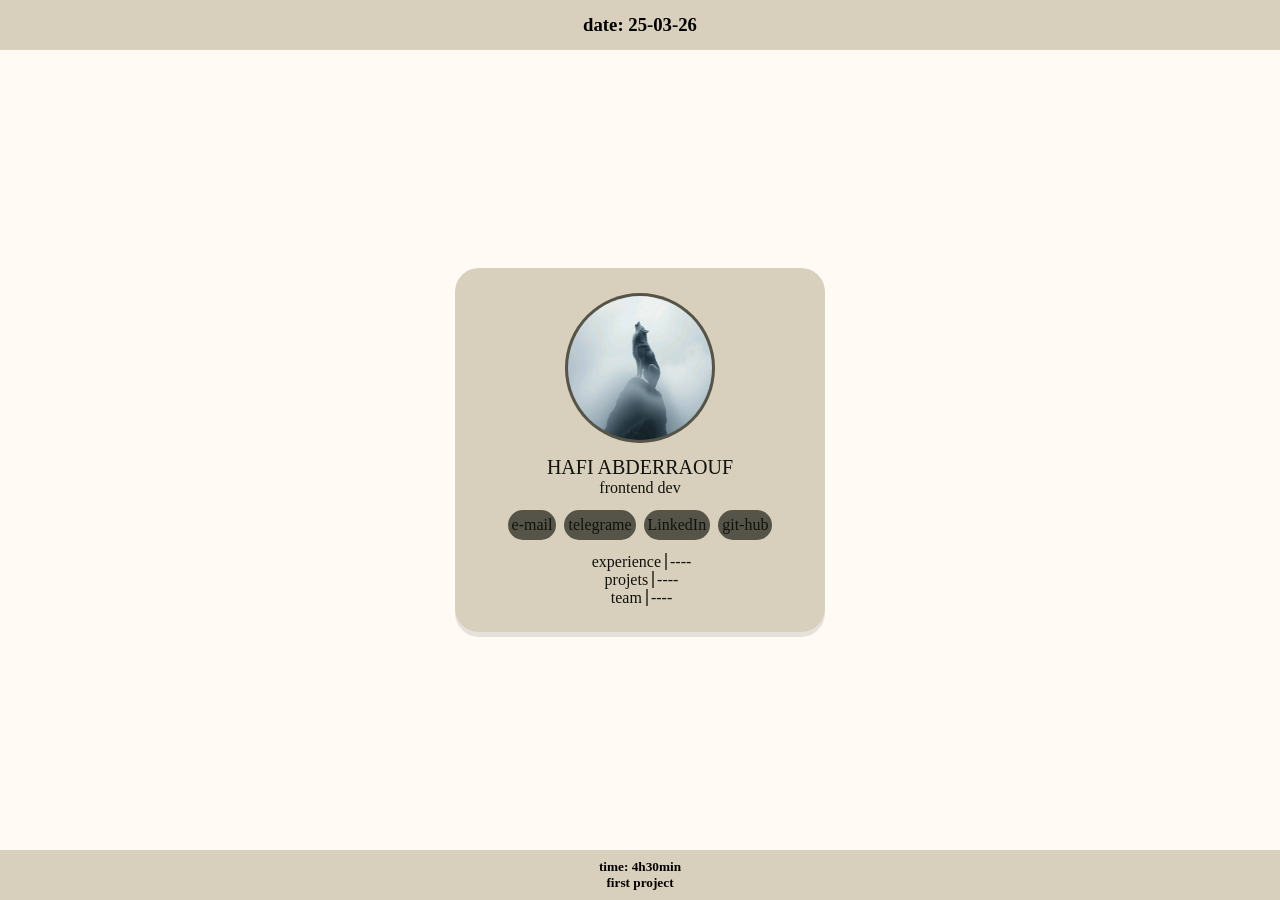
<file: profile-card/index.html>
<!DOCTYPE html>
<html lang="en">
<head>
    <meta charset="UTF-8">
    <meta name="viewport" content="width=device-width, initial-scale=1.0">
    <title> profile card </title>

    <link href='style.css' rel='stylesheet'>
    <link href='https://unpkg.com/boxicons@2.1.4/css/boxicons.min.css' rel='stylesheet'>
</head>
<body>
    <header> <h3> date: 25-03-26 </h3></header>
    
    <div class="profile-card">

        <div class="image">

            <image src="image.jpg" alt=""  class="profile-image"></image>

        </div>

        <div class="data">

            <span class="name" >HAFI ABDERRAOUF</span>
            <span class="job">frontend dev</span>

        </div>

        <div class="buttons">

            <a href="#" class="link">
                <span>e-mail</span>
            </a>
           
             <a href="#" class="link">
                <span>telegrame</span>
            </a>

            <a href="#" class="link">
                <span>LinkedIn</span>
            </a>

            <a href="#" class="link">
                <span>git-hub</span>
            </a>

        </div>

        <div class="analytics">

            <div> 
                <span class="bold"> experience </span><span>----</span>
            </div>

            <div>
                 <span class="bold"> projets </span><span>----</span>
            </div>

            <div>
                <span class="bold">team </span><span>----</span>
            </div>

        </div>



    </div>

    <footer>
        <h5> time: 4h30min </h5>
        <h5> first project  </h5>

    </footer>








</body>
</html>
</file>
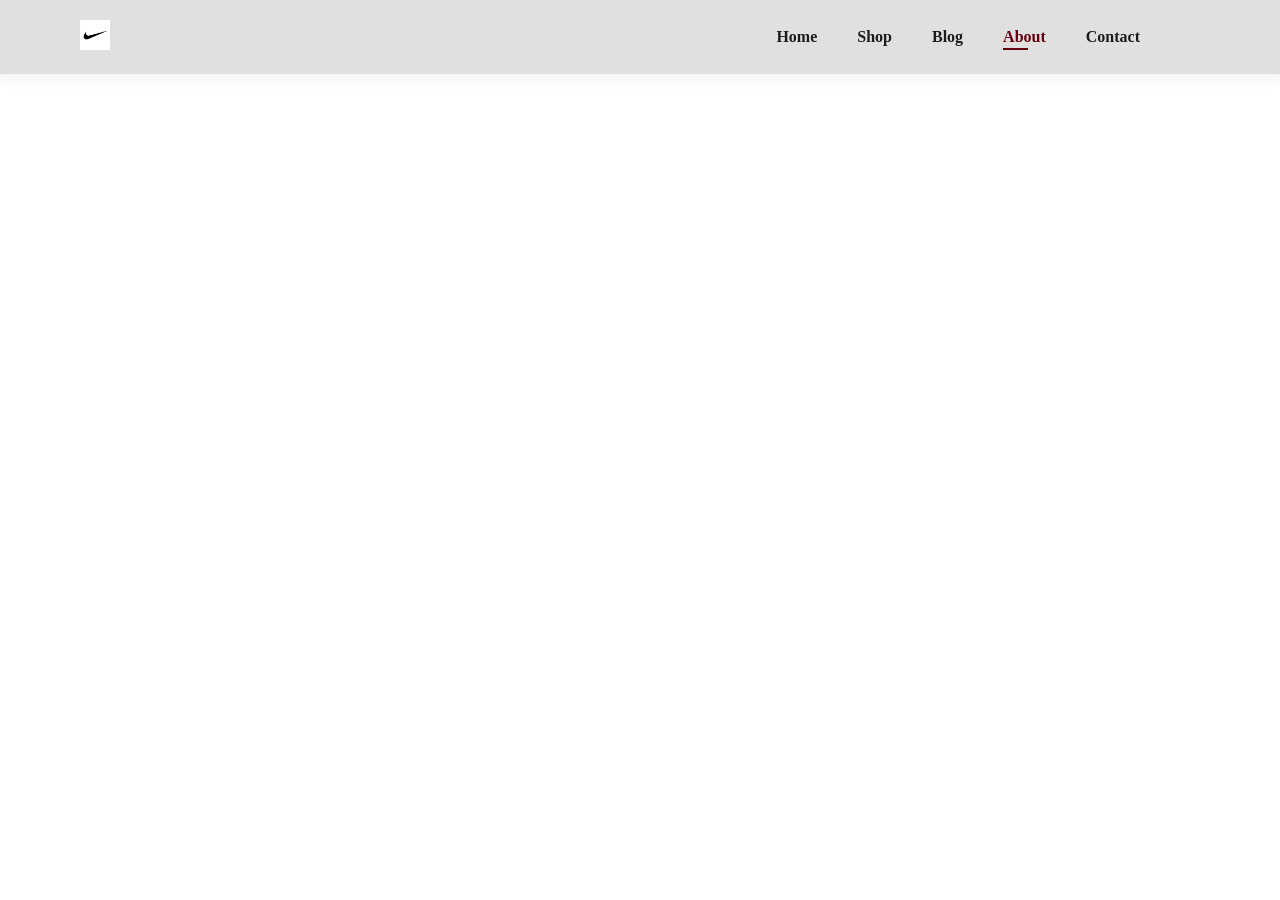
<file: firstwebsite/About.html>
<!DOCTYPE html>
<html lang="en">
<head>
    <meta charset="UTF-8">
    <meta name="viewport" content="width=device-width, initial-scale=1.0">
    <title>About</title>
    <link rel="stylesheet" href="style.css">

</head>
<body>

     <section id="header">

        <a href="Home.html"> <img class="logo" src="image/logo.png" alt="NikeLogo">  </a>   <!--clickable image link. -->
        
        
        <div>
            <ul id="navbar">

                <li> <a href="Home.html">Home</a></li>
                <li> <a href="Shop.html">Shop</a></li>
                <li> <a href="Blog.html">Blog</a></li>
                <li> <a class="active" href="About.html">About</a></li>
                <li> <a href="Contact.html">Contact</a></li>
                <li> <a href="##"><i class="fa-solid fa-cart-shopping"></i></a></li>

                
            </ul>
        </div>


    </section>

</body>
</html>
</file>
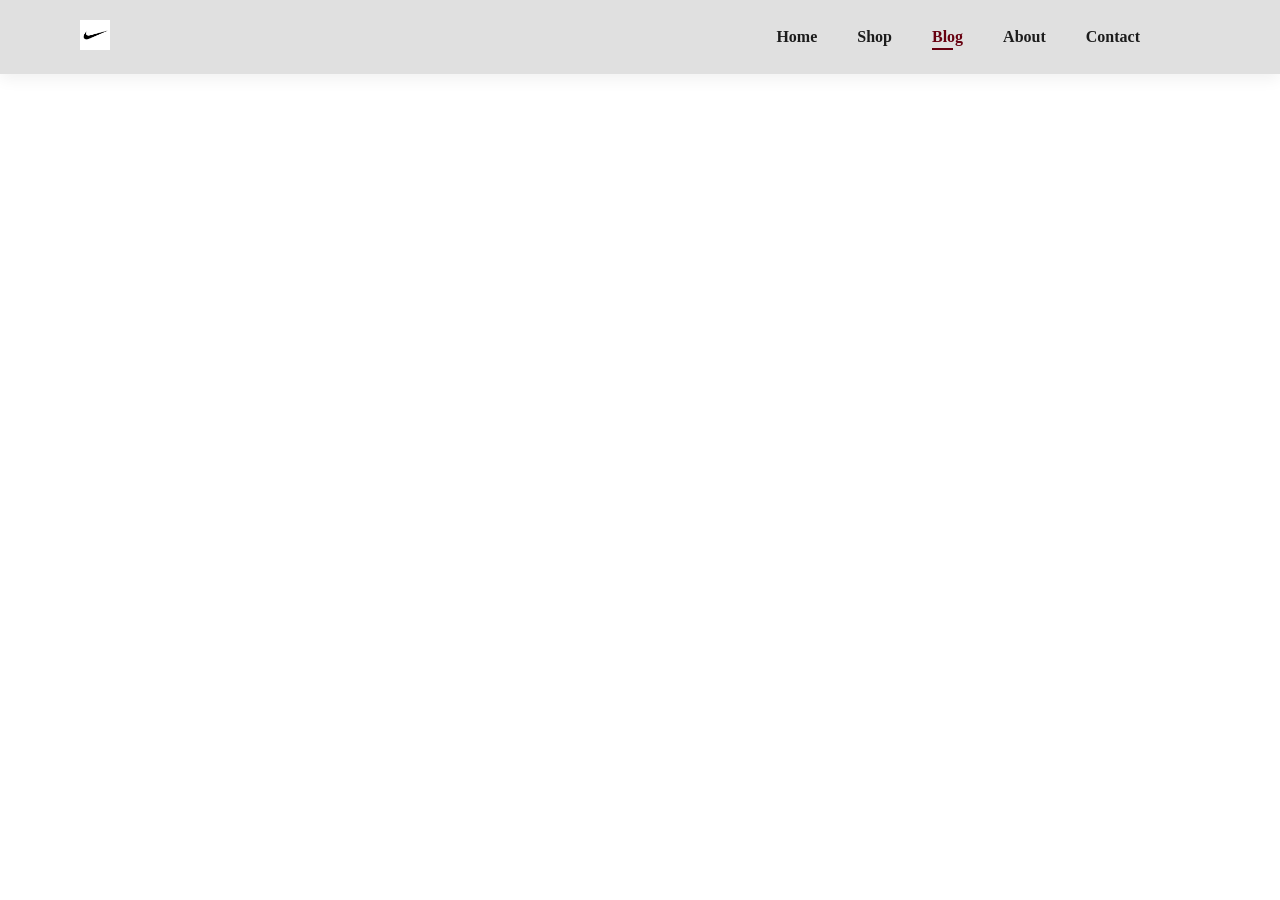
<file: firstwebsite/Blog.html>
<!DOCTYPE html>
<html lang="en">

<head>
    <meta charset="UTF-8">
    <meta name="viewport" content="width=device-width, initial-scale=1.0">
    <title>Blog</title>
    <link rel="stylesheet" href="style.css">

</head>

<body>

    <section id="header">

        <a href="Home.html"> <img class="logo" src="image/logo.png" alt="NikeLogo"> </a> <!--clickable image link. -->


        <div>
            <ul id="navbar">

                <li> <a href="Home.html">Home</a></li>
                <li> <a href="Shop.html">Shop</a></li>
                <li> <a class="active" href="Blog.html">Blog</a></li>
                <li> <a href="About.html">About</a></li>
                <li> <a href="Contact.html">Contact</a></li>
                <li> <a href="##"><i class="fa-solid fa-cart-shopping"></i></a></li>


            </ul>
        </div>


    </section>

</body>

</html>
</file>
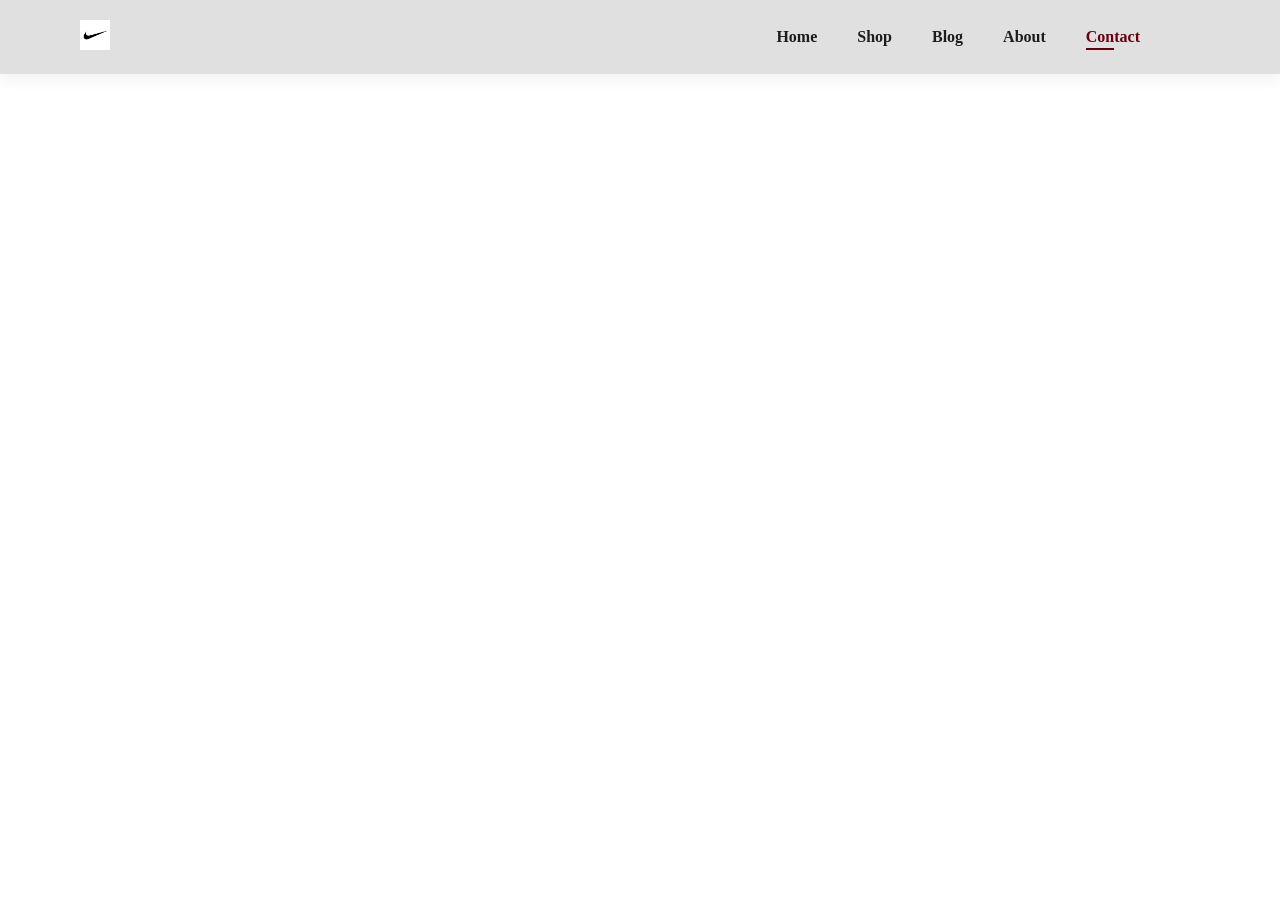
<file: firstwebsite/Contact.html>
<!DOCTYPE html>
<html lang="en">
<head>
    <meta charset="UTF-8">
    <meta name="viewport" content="width=device-width, initial-scale=1.0">
    <title>Shopiping</title>
    <link rel="stylesheet" href="style.css">
</head>
<body>

     <section id="header">

        <a href="Home.html"> <img class="logo" src="image/logo.png" alt="NikeLogo">  </a>   <!--clickable image link. -->
        
        
        <div>
            <ul id="navbar">

                <li> <a  href="Home.html">Home</a></li>
                <li> <a  href="Shop.html">Shop</a></li>
                <li> <a href="Blog.html">Blog</a></li>
                <li> <a href="About.html">About</a></li>
                <li> <a class="active" href="Contact.html">Contact</a></li>
                <li> <a href="##"><i class="fa-solid fa-cart-shopping"></i></a></li>

                
            </ul>
        </div>


    </section>

</body>
</html>
</file>
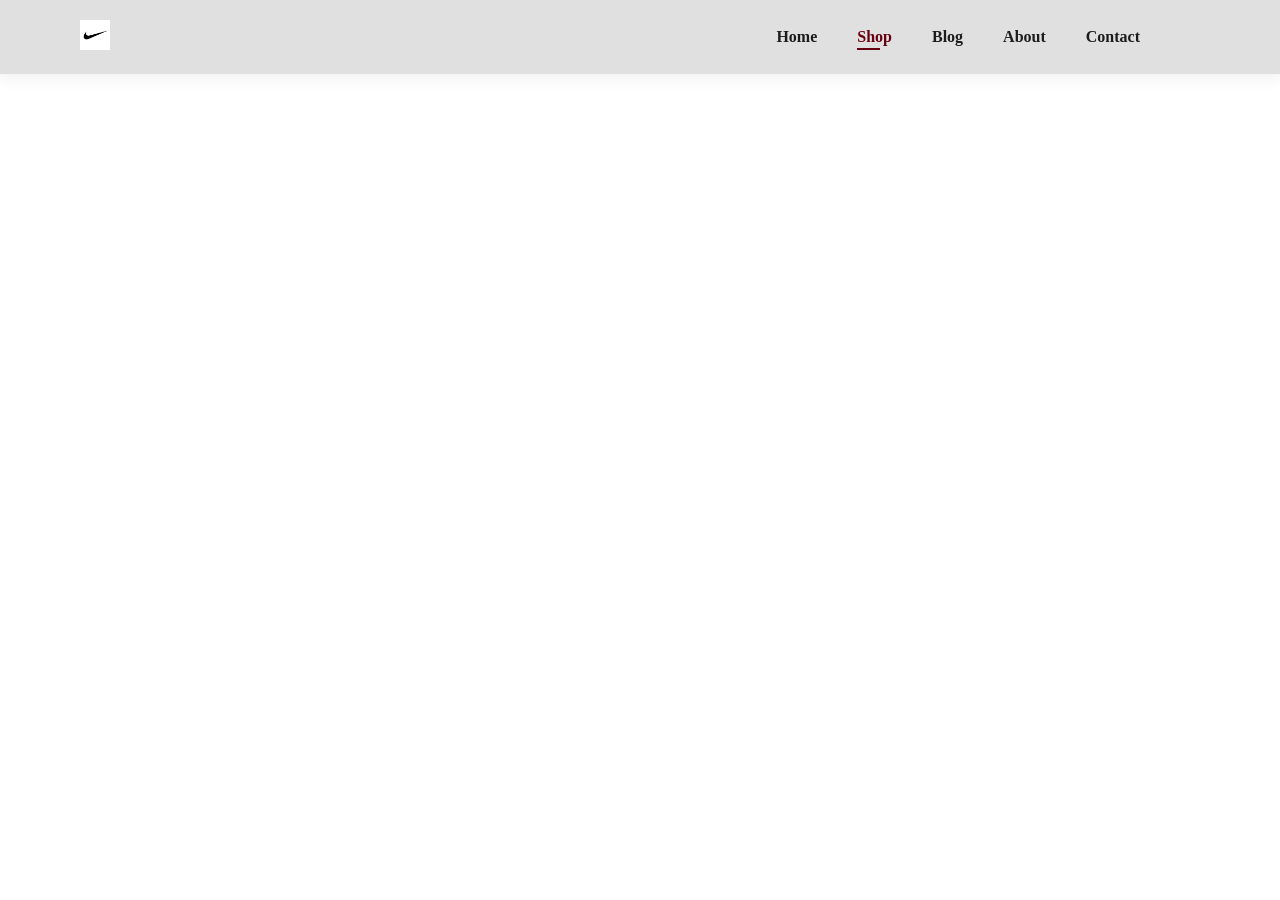
<file: firstwebsite/Shop.html>
<!DOCTYPE html>
<html lang="en">
<head>
    <meta charset="UTF-8">
    <meta name="viewport" content="width=device-width, initial-scale=1.0">
    <title>Shopiping</title>
    <link rel="stylesheet" href="style.css">
</head>
<body>

     <section id="header">

        <a href="Home.html"> <img class="logo" src="image/logo.png" alt="NikeLogo">  </a>   <!--clickable image link. -->
        
        
        <div>
            <ul id="navbar">

                <li> <a  href="Home.html">Home</a></li>
                <li> <a class="active" href="Shop.html">Shop</a></li>
                <li> <a href="Blog.html">Blog</a></li>
                <li> <a href="About.html">About</a></li>
                <li> <a href="Contact.html">Contact</a></li>
                <li> <a href="##"><i class="fa-solid fa-cart-shopping"></i></a></li>

                
            </ul>
        </div>


    </section>

</body>
</html>
</file>
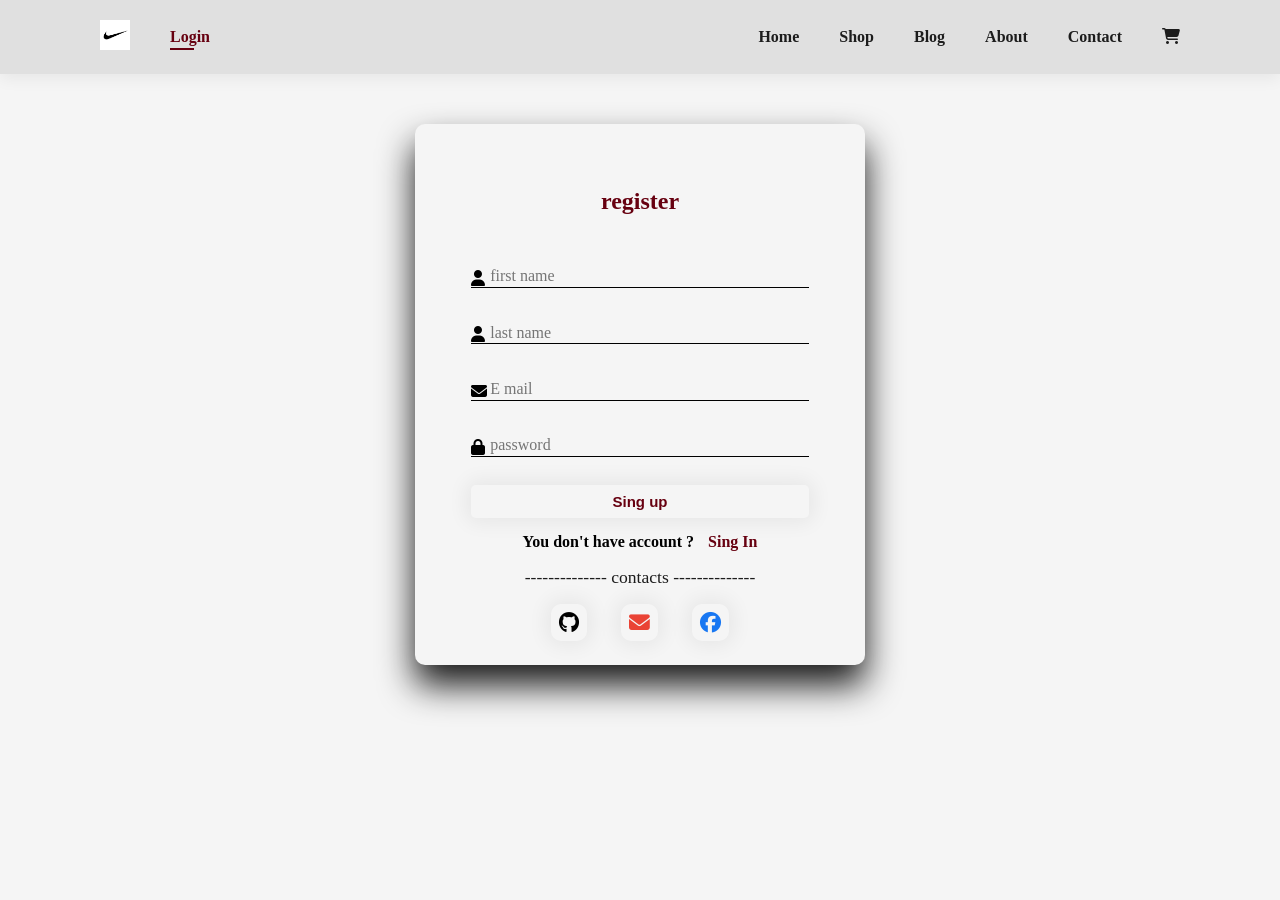
<file: firstwebsite/login/login.html>
<!DOCTYPE html>
<html lang="en">

<head>
    <meta charset="UTF-8">
    <meta name="viewport" content="width=device-width, initial-scale=1.0">
    <link rel="preconnect" href="https://fonts.googleapis.com">
    <link rel="preconnect" href="https://fonts.gstatic.com" crossorigin>
    <link
        href="https://fonts.googleapis.com/css2?family=Montserrat:wght@400;700;900&family=Roboto:wght@400;700&display=swap"
        rel="stylesheet">
    <link rel="stylesheet" href="https://cdnjs.cloudflare.com/ajax/libs/font-awesome/6.5.1/css/all.min.css" />

    <link rel="stylesheet" href="login.css">
    <link rel="stylesheet" href="../style.css">
    <title> register & login </title>

</head>

<body>

    <section id="header">
        
        
        <div >

            <ul id="login">
                
                <li><a href="../Home.html"> <img class="logo" src="../image/logo.png" alt="NikeLogo">  </a> 
                <li> <a class="active "  href="login.html">Login</a></li>
            </ul>
            
        </div>
           
        
        
        
        
        <div>
            <ul id="navbar">

                <li> <a href="../Home.html">Home</a></li>
                <li> <a href="../Shop.html">Shop</a></li>
                <li> <a href="../Blog.html">Blog</a></li>
                <li> <a href="../About.html">About</a></li>
                <li> <a href="../Contact.html">Contact</a></li>
                <li> <a href="##"><i class="fa-solid fa-cart-shopping"></i></a></li>

                
            </ul>
        </div>


    </section>







    <div class="container" id="signupform" style="display: block;">

        <h1 class="form-title">register </h1>


        <form method="" action="">

            <div class="input-group">
                <i class="fa-solid fa-user"></i>
                <input type="text" name="first name" id="fname" placeholder="first name">
                <label for="fname"> first name </label>
            </div>

            <div class="input-group">
                <i class="fa-solid fa-user"></i>
                <input type="text" name=" lname" id="lname" placeholder="last name">
                <label for="lname"> last name </label>
            </div>

            <div class="input-group">
                <i class="fa-solid fa-envelope"></i>
                <input type="text" name=" email" id="email" placeholder="E mail">
                <label for="email">E mail </label>
            </div>

            <div class="input-group">
                <i class="fa-solid fa-lock"></i>
                <input type="text" id="p-word" name="pword" placeholder="password">
                <label for="pword">password</label>
            </div>

            <input type="submit" class="btn" value="Sing up">

        </form>

          <div class="sing">
            <span style="font-weight: bold; font-size: 16px;"> You don't have account ?  </span>
            <a href="##" id="singinbtn" style="text-decoration: none; color: #670010; font-weight: bold;" >Sing In </a>
        </div>

        <p class="contacts">
             -------------- contacts --------------
        </p>

        <div class="icon">
            <a href="https://github.com/hfabderraouf?tab=repositories" style="color: black;"><i
                    class="fa-brands fa-github"></i></a>
            <a href="https://mail.google.com/mail/u/0/#inbox" style="color: #EA4335;"><i
                    class="fa-solid fa-envelope"></i></a>
            <a href="https://web.facebook.com/?locale=fr_FR&_rdc=1&_rdr#" style="color: #1877F2;"><i
                    class="fa-brands fa-facebook"></i></a>
        </div>

    </div>















        <!-- ------------------------------------------------------------------------------------------------------------------->



    <div class="container" id="signinform" style="display: none;">

        <h1 class="form-title">Sing In </h1>


        <form method="" action="">

            <div class="input-group">
                <i class="fa-solid fa-envelope"></i>
                <input type="text" name=" email" id="email" placeholder="E mail">
                <label for="email">E mail </label>
            </div>

            <div class="input-group">
                <i class="fa-solid fa-lock"></i>
                <input type="text" id="p-word" name="pword" placeholder="password">
                <label for="pword">password</label>
            </div>

            <p class="recover">
                <a href="##" >Recover Password</a>
            </p>

            <input type="submit" class="btn" value="Sing In">

        </form>


        <div class="sing">
            <span style="font-weight: bold; font-size: 16px;"> You don't have account ?  </span>
            <a id="singupbtn" href="##" style="text-decoration: none; color: #670010; font-weight: bold;" >Sing Up </a>
        </div>

        <p class="contacts">
           -------------- contacts --------------
        </p>

        <div class="icon">
            <a href="https://github.com/hfabderraouf?tab=repositories" style="color: black;"><i
                    class="fa-brands fa-github"></i></a>
            <a href="https://mail.google.com/mail/u/0/#inbox" style="color: #EA4335;"><i
                    class="fa-solid fa-envelope"></i></a>
            <a href="https://web.facebook.com/?locale=fr_FR&_rdc=1&_rdr#" style="color: #1877F2;"><i
                    class="fa-brands fa-facebook"></i></a>
        </div>


    </div>

    
<script src="login.js"></script>
</body>

</html>
</file>
<file: profile-card/style.css>
@import url("https://fonts.googleapis.com/css2?family=EB+Garamond:ital,wght@0,400..800;1,400..800&display=swap");

* {
  margin: 0;
  padding: 0;
  box-sizing: border-box;
  font-family:
    Garamond,
    "poppins" sans-serif;
    
}

body {
  height: 100vh;
  display: flex;
  align-items: center;
  justify-content: center;
  flex-direction: column;
  background-color: #fffbf4;
}

header {
  display: flex;
  align-items: center;
  justify-content: center;
  position: fixed;
  top: 0;
  left: 0;
  width: 100%;
  height:50px;
  background: #d8cfbc;
}


footer{
  display: flex;
  flex-direction: column;
  justify-content: center;
  align-items: center;
  position: fixed;
  bottom: 0;
  width: 100%;
  height: 50px;
  background: #d8cfbc;
}

span{
  color: #11120d;
}

.profile-card {
  display: flex;
  flex-direction: column;
  align-items: center;
  max-width: 370px;
  width: 100%;
  background: #d8cfbc;
  padding: 25px;
  box-shadow: 0 5px rgba(0, 0, 0, 0.1);
  border-radius: 24px;
}

.image {
  position: relative;
  width: 150px;
  height: 150px;
  border-radius: 50%;
  background-color: #565449;
  padding: 3px;
  margin-bottom: 13px;
}

.image .profile-image {
  height: 100%;
  width: 100%;
  object-fit: cover;
  border-radius: 50%;
}

.profile-card .data {
  display: flex;
  flex-direction: column;
  align-items: center;
}

.data .name {
  font-size: 20px;
  font-weight: 500;
}

.data .job {
  font-size: 16px;
  font-weight: 400;
}

.profile-card .buttons {
  display: flex;
  align-items: center;
}

.buttons .link {

  display: flex;
  justify-content: center;
  align-items: center;
  color: white;
  height: 30px;
  width: auto;
  border-radius: 50;
  margin: 13px 4px;
  background-color: #565449;
  border-radius: 24px ;
  padding:4px;
  font-size: 16px;
  text-decoration: none;
  cursor: pointer;
  transition: all 0.3s ease;
}

.buttons .link:hover {
filter: brightness(2);
}

.profile-card .analytics{
  display: flex;
  align-items: center;
  justify-content: center;
}

.analytics{
  display: flex;
  flex-direction: column;

}

.analytics div .bold{
  border-right: 2px solid #565449;
  margin: 3px;
}
</file>
<file: firstwebsite/style.css>
@import url("https://fonts.googleapis.com/css2?family=EB+Garamond:ital,wght@0,400..800;1,400..800&display=swap");


* {
  margin: 0;
  padding: 0;
  box-sizing: border-box;
  font-family: Garamond,"poppins" sans-serif;
}

h1{
    font-size: 50px;
    line-height: 64px; /*height of a line */
    color:#1c1c1c;
}

h2{
    font-size: 46px;
    line-height: 54px; /*height of a line */
    color:#1c1c1c;
}

h4{
    font-size: 20px;
    color: #1c1c1c;;
}

h6{
    font-weight: 700;
    font-size : 12px; 
    color:#1c1c1c;

}

p{
    font-size: 16px;
    color:#1c1c1c;
    margin: 15px 0px 20px 0;
}

.section-p1{
    padding: 40px 80px;
}

.section-m1{
    margin: 40px 0;
}

body{
    width: 100%;
}

#header{
    display: flex;
    align-items: center;
    justify-content:space-between ;
    padding: 20px 80px;
    background-color: #e0e0e0;
    box-shadow: 0 5px 15px rgba(0, 0, 0, 0.06); /*  Horizontal Offset   Vertical Offset      Blur Radius        Spread Radius */
    z-index: 999;
    position: sticky;
    top: 0;
    left: 0;

}

#header .logo { 
    height: 30px ;
    min-height: 15px;
    min-width: 15px;
    width: 30px ;

}

#login {
    display: flex;
    justify-content: center;
    align-items: center;
}

#login li{
    padding: 0 20px;
    list-style: none;
    position: relative;

}

#login li a {
    text-decoration: none;
    font-size: 16px ;
    font-weight: 600;
    color: #1c1c1c;
    transition: 0.3s ease;

}

#navbar{
    display: flex;
    justify-content: center;
    align-items: center;

}

#navbar li{
    padding: 0 20px;
    list-style: none;
    position: relative;

}

#navbar li a {
    text-decoration: none;
    font-size: 16px ;
    font-weight: 600;
    color: #1c1c1c;
    transition: 0.3s ease;

}

#navbar li a:hover ,
#navbar li a.active,
#login li .login:hover ,
#login li .active {
    color: #670010;

}

#navbar li a.active::after,
#navbar li a:hover::after ,
#login li .active::after ,
#login li .login:hover::after{
    content: '';
    position: absolute;
    background-color: #670010;
    height: 2px;
    width: 30%;
    bottom: -4px;
    left: 20px; 

}

/* HOME PAGE     */
.hero{
    display: flex;
    height: 90vh;
    width: 100%;
    align-items: center;
    background-color: #f5f5f5;
}

.hero .photo{
    display: flex;
    justify-content: center;
    align-items: center;
    flex: 1;           /* Takes up half of hero container */
    height: 100%;      /* Matches the hero height */
    overflow: hidden; /*hide all the increase of the picture*/
}

.hero .photo img{
    width: 50%;
    height: 50%;
    object-fit: cover;
    border-radius: 10px;
}

.hero .txt{

    flex: 1;           /* Takes up half the space */
    padding: 0 80px;
}

.hero .txt h1{
    color: #670010;
}

.hero .txt h4{
    padding-bottom: 20px;

}

.hero .txt button{
    color: #670010;
    border: 0;
    padding: 14px 20px 18px;
    font-weight: 700;
    font-size: 15px;
    box-shadow: 0px 0px 20px 5px rgba(0, 0, 0, 0.06);
    transition: 0.2s  ease;;
}

.hero .txt button:hover{
    box-shadow: 0px 0px 30px 10px rgba(0, 0, 0, 0.1);
}

#feature{
    display: flex;
    justify-content: space-between;
    align-items: center;
    flex-wrap: wrap;

}

#feature .feature-box{
    width: 180px;
    height: 250px;
    text-align: center;
    box-shadow: 20px 20px 34px rgba(0, 0, 0, 0.06); /*to look like it is "lifting" off the page.*/
    padding: 25px 15px;
    border: 1px solid #1c1c1c;
    border-radius: 4px;
    margin: 15px 0;
    position: relative;
}

#feature .feature-box:hover{
    box-shadow: 10px 10px 54px rgba(70, 62, 221, 0.15); /*to look like it is "lifting" off the page.*/

}

#feature .feature-box h6{
    display: inline-block;
    padding: 9px 8px 6px 8px;
    border-radius: 4px ;
    line-height: 1;
    color: 4px;
    color: #670010;
    background-color: #e0e0e0;
    position: absolute;  
    bottom: 10px;      
    left: 50%;        
    transform: translateX(-50%);
    left: 50%;        
    transform: translateX(-50%);;       
    z-index: 999;
}

/*
#feature .feature-box:nth-child(2) h6{}
#feature .feature-box:nth-child(3) h6{}
#feature .feature-box:nth-child(4) h6{}
#feature .feature-box:nth-child(5) h6{}
#feature .feature-box:nth-child(6) h6{}
*/

#feature .feature-box img{
    width: 100%;
    margin-bottom: 10px ;
}

#product1{
    
    text-align: center;
}

#product1 .pro {
    width: 23%;
    min-width: 250px;
    padding:10px 12px ;
    border: 1px solid #1c1c1c;
    border-radius : 25px;
    cursor: pointer; 
    box-shadow: 20px 20px 30px rgba(0, 0, 0, 0.02);
    margin: 15px 0;
    transition: 0.2s  ease;
}

#product1 .pro:hover {
    box-shadow: 20px 20px 30px rgba(0, 0, 0, 0.15);

}

#product1 .pro img{

    width: 250px;
    height: 150px;
    border: 2px solid #1c1c1c;
    width: 100%;
    height: 200;
    border-radius:20px ;
}

#product1 .pro .des{
    padding: 10px 0;
    font-size: 12px;
    
    display: flex;
    flex-direction: column; /* This flips the axis from X to Y */
    
    align-items: center;    /* Centers the boxes horizontally on the screen */
    justify-content: center; /* Centers the whole group vertically if the container has height */
    
    gap: 5px;              /* Adds vertical space between each box */
    
    text-align: start;
    
}

#product1 .pro .des span{
    color: #1c1c1c;
    font-size: 12px;
    display: flex;
    justify-content: center;
    align-items: center;

}

#product1 .pro .des h5{
    padding-top: 7px;
    color: #1c1c1c;
    font-size: 14px;
    display: flex;
    justify-content: center;
    align-items: center;
    
}

#product1 .pro .des .star{
    font-size: 12px;
    padding-top: 7px;
    color: rgb(243, 228, 8);
    display: flex;
    justify-content: center;
    align-items: center;
    
    
}

 #product1 .pro .des h4{
    padding-top: 7px;
    font-size: 20px;
    font-weight: 800;
    color: #1c1c1c;
    display: flex;
    justify-content: center;
    align-items: center;

 }

#product1 .pro .des .cart  {

    width: 35px;
    height: 35px;
    border-radius: 50px;
    font-weight: 70;
    border: 1px solid #1c1c1c;
    font-size: 15px;     
    

    display: flex;        
    justify-content: center;
    align-items: center;


    
    
    cursor: pointer;
    transition: 0.2s ease;
    box-shadow: 0px 0px 30px 10 rgba(0, 0, 0, 0.02);
   
}

#product1 .pro .des .cart:hover  {
    box-shadow: 0px 0px 50px 10 rgba(0, 0, 0, 0.15);
}

#product1 .pro .des .cart i{
    color: #1c1c1c;
}

#product1 .pro-container{
    display: flex;
    justify-content: space-evenly;
    align-items: center;
    flex-wrap: wrap;
}
</file>
<file: firstwebsite/login/login.css>
@import url("https://fonts.googleapis.com/css2?family=EB+Garamond:ital,wght@0,400..800;1,400..800&display=swap");


* {
  margin: 0;
  padding: 0;
  box-sizing: border-box;
  font-family:
    Garamond,
    "poppins" sans-serif;
}

body {
  width: 100%;
  background-color: #f5f5f5;
}

.container {
  background: #f5f5f5;
  width: 450px;
  padding: 1.5rem;
  margin: 50px auto;
  border-radius: 10px;
  box-shadow: 0 20px 35px rgba(0, 0, 1, 0.9);
}

form {
  margin: 0 2rem;
}

.form-title {
    color: #670010;
  font-size: 1.5rem;
  font-weight: bold;
  padding: 1.3rem;
  text-align: center;
  margin-bottom: 0.4rem;
}

input {
  color: #1c1c1c;
  width: 100%;
  background-color: transparent;
  border: none;
  border-bottom: 1px solid black;
  padding-left: 1.5rem;
  font-size: 15px;
}

.input-group {
  padding: 3% 0;
  position: relative;
}

.input-group i {
  position: absolute;
}

inputf:focus {
  background-color: transparent;
  border-bottom: 2px solid hsl(327, 90%, 28%);
  outline: transparent;
}

input::placeholder {
  color: transparent;
}

label {
  color: #757575;
  position: relative;
  left: 1.2em;
  top: -1.3em;
  cursor: auto;
  transition: 0.3s ease all;
}

input:focus ~ label,
input:not(:placeholder-shown) ~ label {
  top: -3em;
  color: #670010;
  font-size: 1rem;
}

.recover {
  text-align: center;
  margin: 10px 0;
  position: relative;
  bottom: 30px;
}

.recover a {
  text-decoration: none;
  color: #1c1c1c;
}

.recover a:hover {
  color: #670010;
  text-decoration: underline;
}

.btn {
  cursor: pointer;
  color: #670010;
  border:0;
  font-weight: 700;
  font-size: 15px;
  padding: 8px 0;
  border-radius: 5px;
  width: 100%;
  transition: 0.9s ease;
  box-shadow: 0px 0px 20px 5px rgba(0, 0, 0, 0.06);
}
.btn:hover {
  box-shadow: 0px 0px 30px 10px rgba(0, 0, 0, 0.15);
}

.contacts {
  font-size: 1.1rem;
  margin: 1rem 0;
  text-align: center;
}

.icon {
  text-align: center;
}

.icon i {
  padding: 0.5rem;
  border-radius: 10px;
  font-size: 1.3rem;
  cursor: pointer;
  border: 2px solide #dfe9f5;
  margin: 0 15px;
  transition: 0.5s ease;
  box-shadow: 0px 0px 20px 5px rgba(0, 0, 0, 0.06);
}

.icon i:hover {
  font-size: 1.6rem;
  border: 2px solid #670010;
  box-shadow: 0px 0px 20px 5px rgba(0, 0, 0, 0.15);
}

.sing {
  margin: 15px auto;
  text-align: center;
}
.sing span {
  margin-right: 10px;
}
</file>
